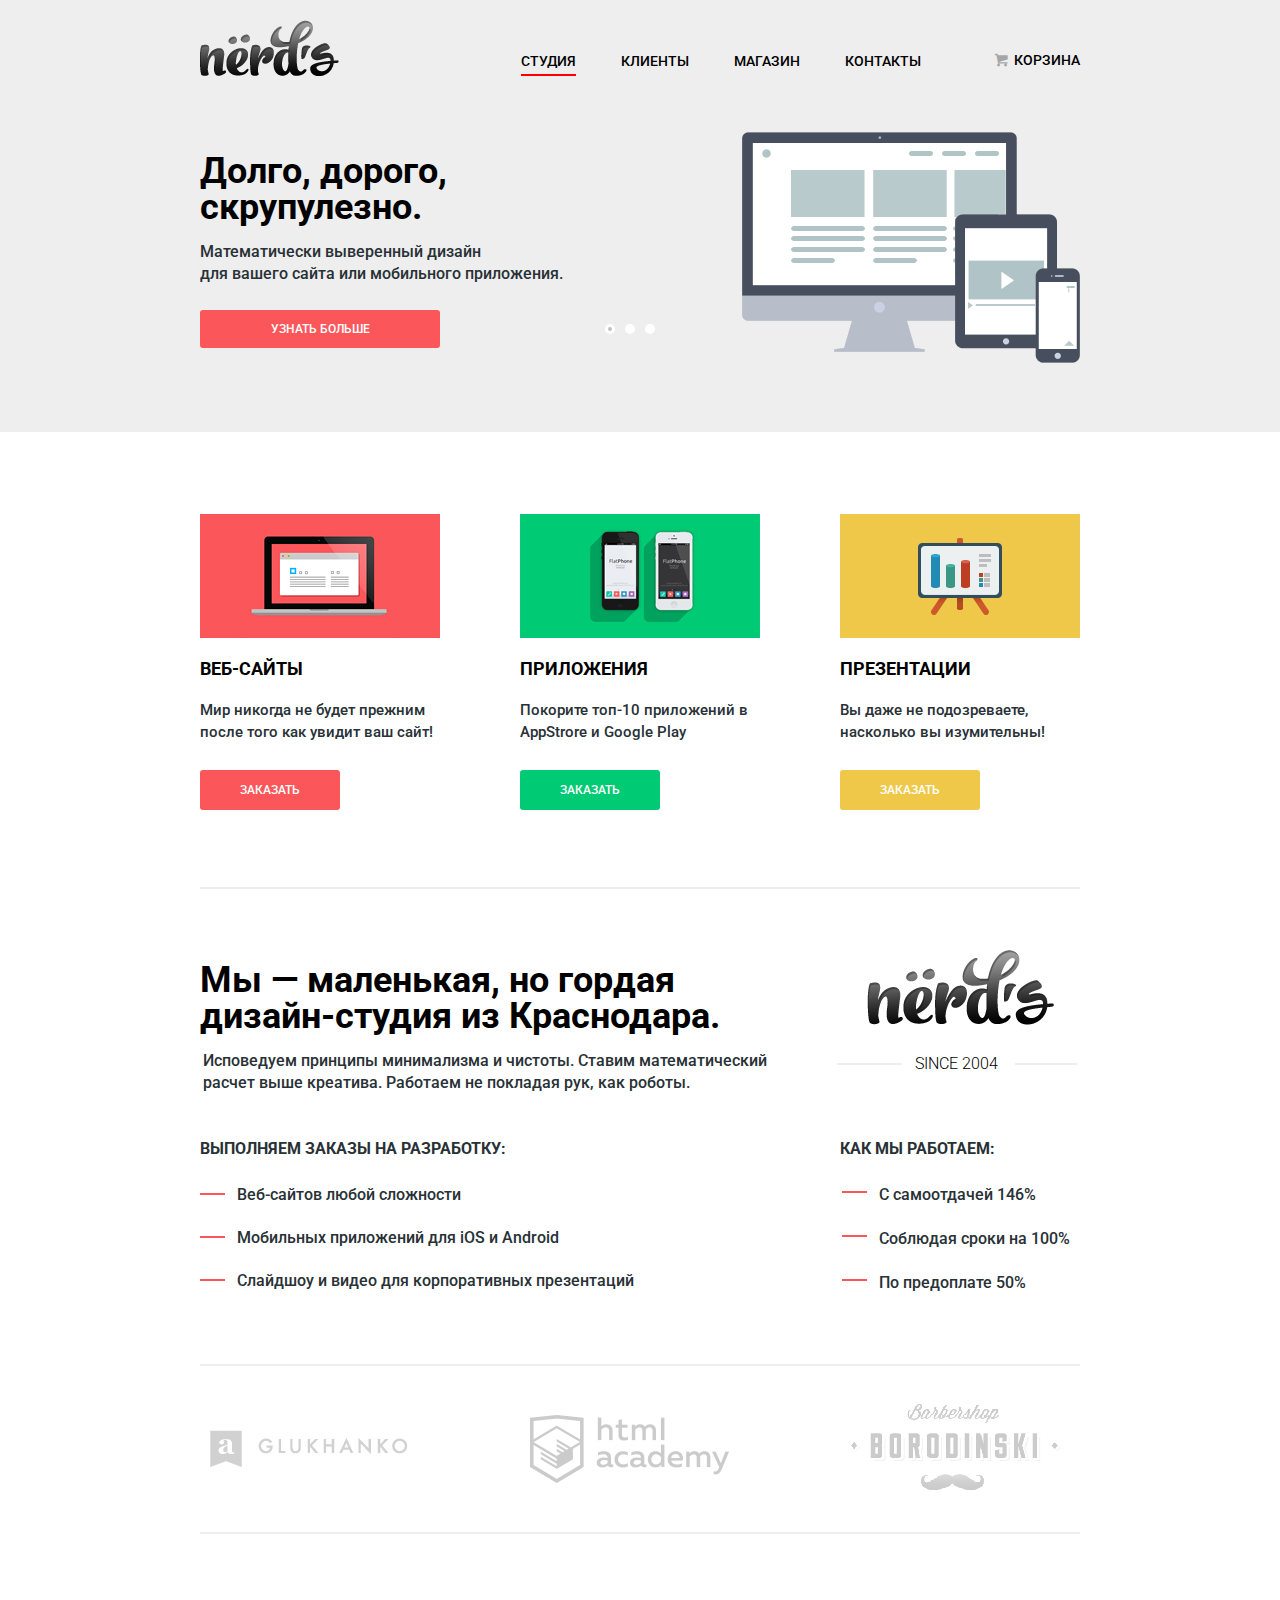
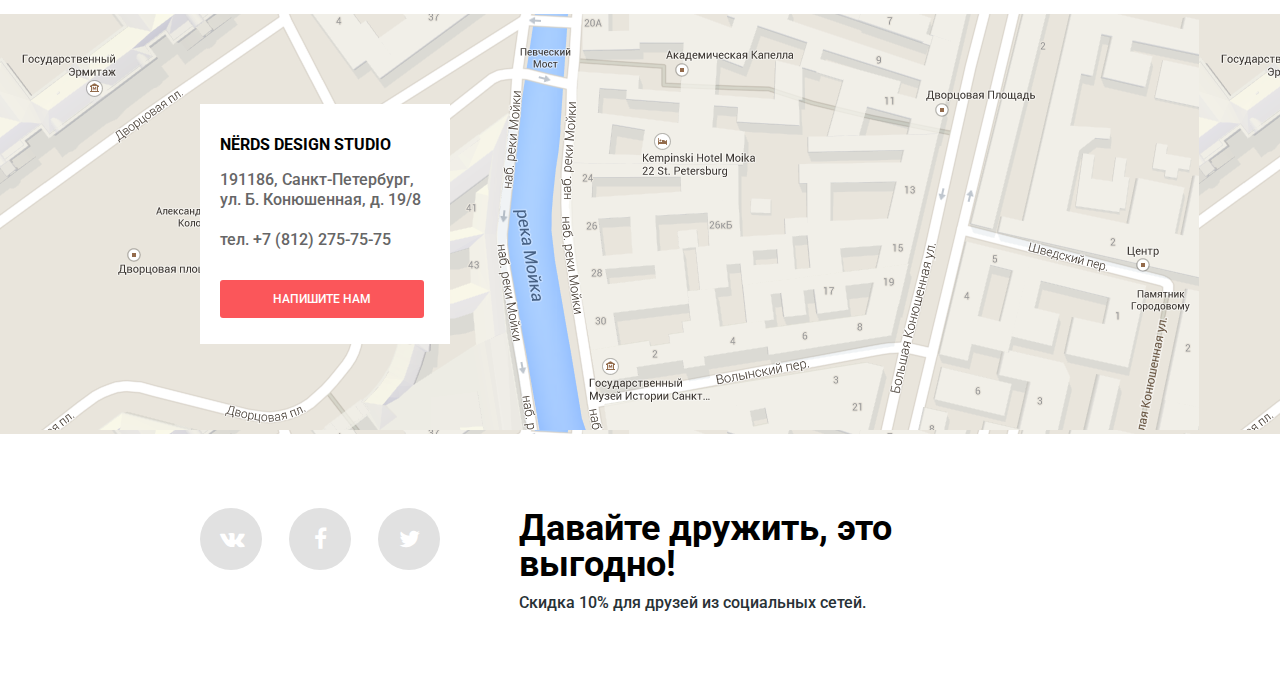
<file: index.html>
<!DOCTYPE html>
<html>

<head>
    <meta charset="utf-8">
    <link href="https://fonts.googleapis.com/css?family=Roboto:500,300&subset=latin,cyrillic" rel="stylesheet" type="text/css">
    <link href="css/minstyle.css" rel="stylesheet">
    <title> Каталог магазина </title>
</head>

<body>
    <header>
        <div class="container">
            <div class="logo">
                <a href="#"><img src="img/logo.png" width="139" height="56" alt="Логотип в меню">
                </a>
            </div>
            <ul class="main-menu">
                <li><a href="#" class="now"> Студия </a>
                </li>
                <li><a href="#"> Клиенты </a>
                </li>
                <li><a href="catalog.html"> Магазин </a>
                </li>
                <li><a href="#"> Контакты </a>
                </li>
            </ul>
            <div class="basket">
                <a href="#" class="basket-item"><span class="icon-basket"></span> Корзина </a>
            </div>
        </div>
    </header>


    <div class="slider-background">
        <div class="slider">


            <div class="slider-controls">
                <i class="slider-point slider-active"></i>
                <i class="slider-point"></i>
                <i class="slider-point"></i>
            </div>
            <div class="slides">
                <div class="slide js-st1 js-st1-open">
                    <div class="slide-text">
                        <div class="slide-title">Долго, дорого, скрупулезно.</div>
                        <p>Математически выверенный дизайн
                            <br> для вашего сайта или мобильного приложения.</p>
                        <a class="btn testlink" href="#">Узнать больше</a>
                    </div>
                </div>
                <div class="slide js-slide2 js-slide2-open">
                    <div class="slide-text">
                        <div class="slide-title">Любите ли вы математику, как любим ее мы?</div>
                        <p> Нашим дизайнерам мы удаляем нейроны, ответственные за креатив, чтобы дать им возможность все просчитать </p>
                        <a class="btn" href="#">Узнать больше</a>
                    </div>
                </div>
                <div class="slide">
                    <div class="slide-text js-st3">
                        <div class="slide-title">Только наркотики, только хардкор!</div>
                        <p> Все дизайнерские решения в нашей компании принимаются только под воздействием качественных галлюциногенов </p>
                        <a class="btn" href="#">Узнать больше</a>
                    </div>
                </div>

            </div>
        </div>
    </div>


    <div class="container">
        <div class="whatdo">
            <div class="whatdo-item">
                <img src="img/website.jpg" width="240" height="124" alt="Веб-сайты">
                <h2 class="whatdo-item-title"> Веб-сайты </h2>
                <p class="whatdo-item-description"> Мир никогда не будет прежним после того как увидит ваш сайт! </p>
                <a href="#" class="whatdo-item-order whatdo-item-order1"> Заказать </a>
            </div>
            <div class="whatdo-item">
                <img src="img/applications.jpg" width="240" height="124" alt="Приложения">
                <h2 class="whatdo-item-title"> Приложения </h2>
                <p class="whatdo-item-description"> Покорите топ-10 приложений в AppStrore и Google Play </p>
                <a href="#" class="whatdo-item-order whatdo-item-order2"> Заказать </a>
            </div>
            <div class="whatdo-item">
                <img src="img/presentations.jpg" width="240" height="124" alt="Презентации">
                <h2 class="whatdo-item-title"> Презентации </h2>
                <p class="whatdo-item-description"> Вы даже не подозреваете, насколько вы изумительны! </p>
                <a href="#" class="whatdo-item-order whatdo-item-order3"> Заказать </a>
            </div>
        </div>

        <div class="about">
            <div class="about-top">
                <div class="column-2">
                    <h2 class="about-title"> Мы — маленькая, но гордая 
дизайн-студия из Краснодара.  </h2>
                    <p class="about-description"> Исповедуем принципы минимализма и чистоты. Ставим математический расчет выше креатива. Работаем не покладая рук, как роботы. </p>
                </div>
                <div class="column-1 logo-img">
                    <img src="img/logo2.png" width="187" height="75" alt="Логотип в описании">
                    <div class="year-wraper">
                        <span class="year"> Since 2004 </span>
                    </div>

                </div>
            </div>

            <div class="about-bottom">
                <div class="ourservices column-2">
                    <h2 class="ourservices-title"> Выполняем заказы на разработку: </h2>
                    <ul class="ourservices-list">
                        <li class="ourservices-list-point"> Веб-сайтов любой сложности </li>
                        <li class="ourservices-list-point"> Мобильных приложений для iOS и Android </li>
                        <li class="ourservices-list-point"> Слайдшоу и видео для корпоративных презентаций </li>
                    </ul>
                </div>
                <div class="howworks column-1">

                    <h2 class="howworks-title"> КАК Мы работаем: </h2>
                    <ul class="howworks-list">
                        <li class="howworks-list-point"> С самоотдачей 146% </li>
                        <li class="howworks-list-point"> Соблюдая сроки на 100% </li>
                        <li class="howworks-list-point"> По предоплате 50% </li>
                    </ul>
                </div>

            </div>
        </div>

        <div class="clients">
            <div class="clients-item"><img src="img/portfolio1.png" width="198" height="37" alt="Клиент Глуханко">
            </div>
            <div class="clients-item"><img src="img/portfolio2.png" width="199" height="68" alt="Клиент HTML Academy">
            </div>
            <div class="clients-item"><img src="img/portfolio3.png" width="209" height="90" alt="Клиент БарберШоп Бородински">
            </div>
        </div>
    </div>


    <div class="map-wraper secure-map">
        <iframe src="https://www.google.com/maps/embed?pb=!1m18!1m12!1m3!1d1998.59894241239!2d30.320894615939693!3d59.938796869048055!2m3!1f0!2f0!3f0!3m2!1i1024!2i768!4f13.1!3m3!1m2!1s0x4696310fca5ba729%3A0xea9c53d4493c879f!2z0JHQvtC70YzRiNCw0Y8g0JrQvtC90Y7RiNC10L3QvdCw0Y8g0YPQuy4sIDE5LCDQodCw0L3QutGCLdCf0LXRgtC10YDQsdGD0YDQsywgMTkxMTg2!5e0!3m2!1sru!2sru!4v1462995384262" width="900" height="420" style="border:0" allowfullscreen class="map-google"></iframe>
        <div class="company-wraper">
            <div class="companyinfo">
                <h2> NЁRDS DESIGN STUDIO </h2>
                <p> 191186, Санкт-Петербург, ул. Б. Конюшенная, д. 19/8 </p>

                <p> тел. +7 (812) 275-75-75 </p>
                <a href="/feedback" class="writetous"> Напишите нам</a>

            </div>
            <div class="pop-up">
                <button class="close" type="button" title="Закрыть"> Закрыть </button>
                <form action="htmlacademy.ru" method="post">
                    <div class="name-field">
                        <label>Ваше имя:

                            <input type="text" name="name" class="name" placeholder="ПРЕДСТАВЬТЕСЬ, ПОЖАЛУЙСТА">
                        </label>
                    </div>
                    <div class="email-field">
                        <label>Ваш e-mail:

                            <input type="text" name="e-name" class="name" placeholder="ДЛЯ ОТПРАВКИ ОТВЕТА">
                        </label>
                    </div>
                    <div class="clearfix"></div>
                    <div class="text-field">
                        <label> Текст письма:

                            <textarea name="message" placeholder="В СВОБОДНОЙ ФОРМЕ"></textarea>
                        </label>
                    </div>
                    <button type="submit" class="write-us"> ОТПРАВИТЬ </button>
                </form>
            </div>
        </div>
    </div>

    <footer>
        <div class="container">
            <div class="social">
                <a href="#" class="socialicon"><span class="icon-vk"></span></a>
                <a href="#" class="socialicon"><span class="icon-facebook"></span></a>
                <a href="#" class="socialicon"><span class="icon-twitter"></span></a>
            </div>
            <div class="footerpromo">
                <strong class="footerpromo-call"> Давайте дружить, это выгодно! </strong>
                <p class="footerpromo-description"> Скидка 10% для друзей из социальных сетей. </p>
            </div>
        </div>



    </footer>


    <script src="js/minmain.js"></script>
</body>

</html>
</file>
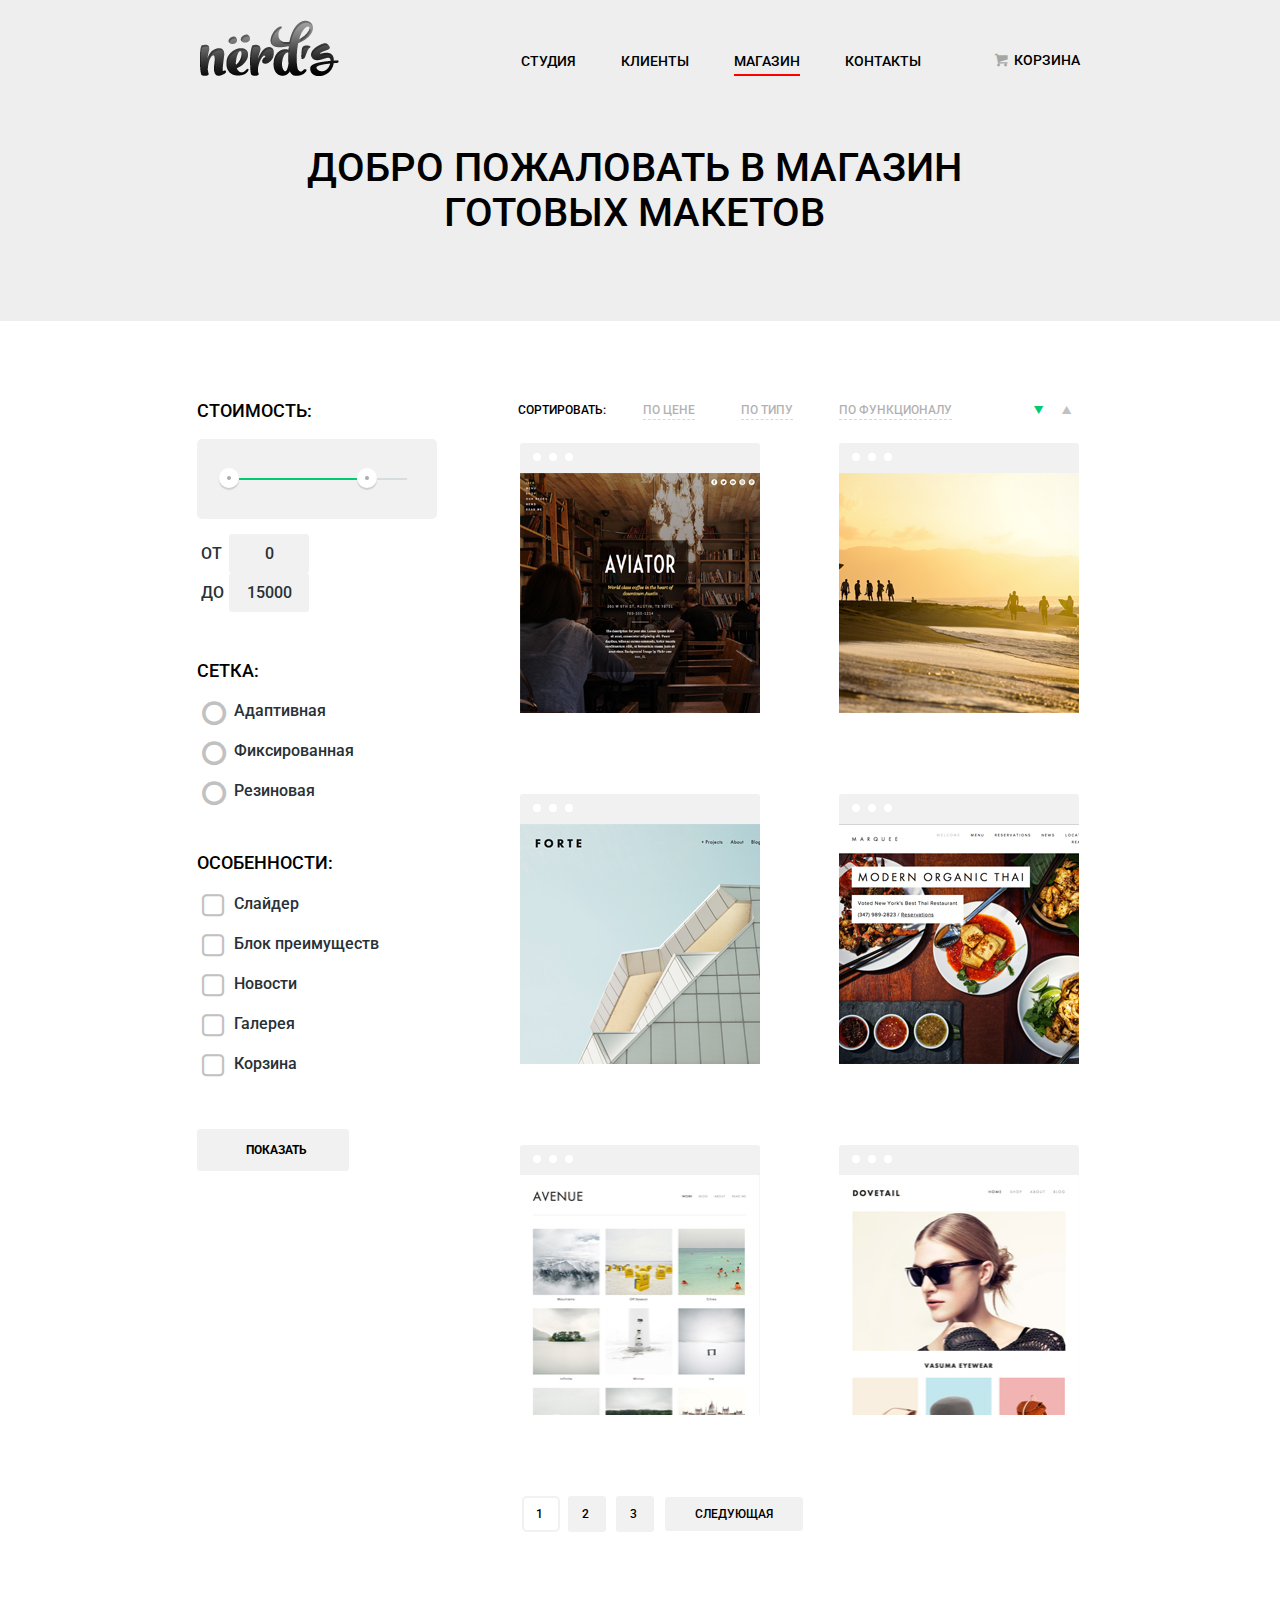
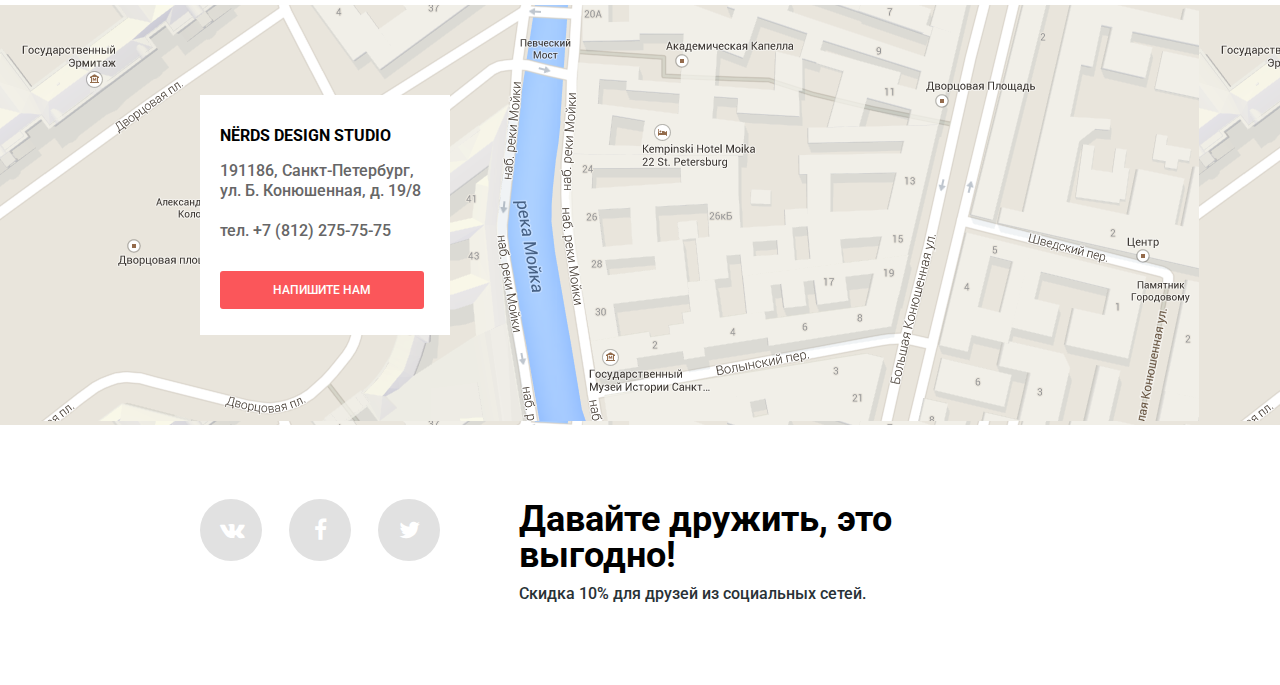
<file: catalog.html>
<!DOCTYPE html>
<html>

<head>
    <meta charset="utf-8">
    <link href="https://fonts.googleapis.com/css?family=Roboto:500,300&subset=latin,cyrillic" rel="stylesheet" type="text/css">
    <link href="css/minstyle.css" rel="stylesheet">
    <title> Каталог магазина </title>
</head>

<body>

    <header>
        <div class="container">
            <div class="logo">
                <a href="index.html"><img src="img/logo.png" width="139" height="56" alt="Логотип в меню">
                </a>
            </div>
            <ul class="main-menu">
                <li><a href="index.html"> Студия </a>
                </li>
                <li><a href="#"> Клиенты </a>
                </li>
                <li><a href="#" class="now"> Магазин </a>
                </li>
                <li><a href="#"> Контакты </a>
                </li>
            </ul>
            <div class="basket">
                <a href="#" class="basket-item"><span class="icon-basket"></span> Корзина </a>
            </div>
        </div>
    </header>

    <div class="promo-block">
        <div class="container">

            <div class="catalog-promo-title"> Добро пожаловать в магазин готовых макетов </div>

        </div>
    </div>

    <div class="main">
        <div class="container">

            <div class="filter-block">
                <form action="https://htmlacademy.ru" method="post">
                    <div class="filter-navigation">
                        <div class="filter-title"> СТОИМОСТЬ: </div>

                        <div class="range-filter">

                            <div class="range-controls">
                                <div class="scale">
                                    <div style="width: 75%;" class="bar"></div>
                                </div>
                                <div class="toggle min-toggle"></div>
                                <div class="toggle max-toggle"></div>
                            </div>
                            <div class="price-controls">

                                <label class="from"> <span class="from-text">от </span>
                                    <input class="min-price" type="text" value="0" name="min-price">
                                </label>


                                <label class="to"> <span class="to-text">до</span>
                                    <input class="max-price" type="text" value="15000" name="max-price">
                                </label>


                            </div>
                        </div>
                    </div>
                    <div class="filter-select">

                        <div class="filter-version">
                            <div class="filter-title filter-title-margin"> СЕТКА: </div>
                            <input type="radio" id="rd1" name="nameradio">
                            <label for="rd1"> Адаптивная </label>
                            <input type="radio" id="rd2" name="nameradio">
                            <label for="rd2"> Фиксированная </label>
                            <input type="radio" id="rd3" name="nameradio">
                            <label for="rd3"> Резиновая </label>
                        </div>
                        <div class="features">
                            <div class="filter-title"> ОСОБЕННОСТИ: </div>
                            <input type="checkbox" id="ch1">
                            <label for="ch1"> Слайдер </label>
                            <input type="checkbox" id="ch2">
                            <label for="ch2"> Блок преимуществ </label>
                            <input type="checkbox" id="ch3">
                            <label for="ch3"> Новости </label>
                            <input type="checkbox" id="ch4">
                            <label for="ch4"> Галерея </label>
                            <input type="checkbox" id="ch5">
                            <label for="ch5"> Корзина </label>
                        </div>
                        <div class="filter-button">
                            <button type="submit"> Показать </button>
                        </div>

                    </div>
                </form>
            </div>


            <div class="portfolio-block">
                <div class="sort">
                    <div class="sort-left">
                        <span class="sort-title"> СОРТИРОВАТЬ: </span>
                        <a href="#" class="type"> ПО ЦЕНЕ </a>
                        <a href="#" class="type"> ПО ТИПУ </a>
                        <a href="#" class="type"> ПО ФУНКЦИОНАЛУ </a>
                    </div>

                    <div class="sort-icons">
                        <a href="#" class="icon-down-dir active"></a>
                        <a href="#" class="icon-up-dir"></a>
                    </div>
                </div>
                <div class="portfolio">
                    <div class="portfolio-item">
                        <div class="portfolio-item-bordertop"><i class="white-point"></i><i class="white-point"></i><i class="white-point"></i>
                        </div>
                        <div class="portfolio-item-img"><img src="img/item1.jpg" width="240" height="240" alt="Пример магазина первый">
                        </div>
                        <div class="portfolio-item-description">
                            <div class="title"> AVIATOR </div>
                            <div class="description"> Одностраничный макет с авторским дизайном </div>
                            <div class="price"><a href="#"> 8000 Р. </a>
                            </div>

                        </div>
                    </div>
                    <div class="portfolio-item">
                        <div class="portfolio-item-bordertop"><i class="white-point"></i><i class="white-point"></i><i class="white-point"></i>
                        </div>
                        <div class="portfolio-item-img"><img src="img/item2.jpg" width="240" height="240" alt="Пример магазина второй">
                        </div>
                        <div class="portfolio-item-description">
                            <div class="title"> Sunset </div>
                            <div class="description"> Интернет-магазин с личным кабинетом </div>
                            <div class="price"><a href="#"> 10000 Р. </a>
                            </div>

                        </div>
                    </div>
                    <div class="portfolio-item">
                        <div class="portfolio-item-bordertop"><i class="white-point"></i><i class="white-point"></i><i class="white-point"></i>
                        </div>
                        <div class="portfolio-item-img"><img src="img/item3.jpg" width="240" height="240" alt="Пример магазина третий">
                        </div>
                        <div class="portfolio-item-description">
                            <div class="title"> FORTE </div>
                            <div class="description"> Отличный макет для личного блога </div>
                            <div class="price"><a href="#"> 5000 Р. </a>
                            </div>
                        </div>
                    </div>
                    <div class="portfolio-item">
                        <div class="portfolio-item-bordertop"><i class="white-point"></i><i class="white-point"></i><i class="white-point"></i>
                        </div>
                        <div class="portfolio-item-img"><img src="img/item4.jpg" width="240" height="240" alt="Пример магазина четвертый">
                        </div>
                        <div class="portfolio-item-description">
                            <div class="title title-fix"> Modern Organic THAI </div>
                            <div class="description description-fix"> Сайт для ресторана быстрого питания </div>
                            <div class="price"><a href="#"> 12000 Р. </a>
                            </div>
                        </div>
                    </div>
                    <div class="portfolio-item">
                        <div class="portfolio-item-bordertop"><i class="white-point"></i><i class="white-point"></i><i class="white-point"></i>
                        </div>
                        <div class="portfolio-item-img"><img src="img/item5.jpg" width="240" height="240" alt="Пример магазина пятый">
                        </div>
                        <div class="portfolio-item-description">
                            <div class="title"> AVENUE </div>
                            <div class="description"> Макет для блога о путешествиях </div>
                            <div class="price"><a href="#"> 8000 Р. </a>
                            </div>
                        </div>
                    </div>
                    <div class="portfolio-item">
                        <div class="portfolio-item-bordertop"><i class="white-point"></i><i class="white-point"></i><i class="white-point"></i>
                        </div>
                        <div class="portfolio-item-img"><img src="img/item6.jpg" width="240" height="240" alt="Пример магазина шестой">
                        </div>
                        <div class="portfolio-item-description">
                            <div class="title"> DOVETAIL </div>
                            <div class="description"> Интернет-магазин с галереей товаров </div>
                            <div class="price"><a href="#"> 14000 Р. </a>
                            </div>
                        </div>
                    </div>


                </div>
                <div class="page-number">
                    <a href="#" class="page-point current"> 1 </a>
                    <a href="#" class="page-point"> 2 </a>
                    <a href="#" class="page-point"> 3 </a>
                    <a href="#" class="page-next"> СЛЕДУЮЩАЯ </a>
                </div>
            </div>



        </div>
    </div>




    <div class="map-wraper secure-map">
        <iframe src="https://www.google.com/maps/embed?pb=!1m18!1m12!1m3!1d1998.59894241239!2d30.320894615939693!3d59.938796869048055!2m3!1f0!2f0!3f0!3m2!1i1024!2i768!4f13.1!3m3!1m2!1s0x4696310fca5ba729%3A0xea9c53d4493c879f!2z0JHQvtC70YzRiNCw0Y8g0JrQvtC90Y7RiNC10L3QvdCw0Y8g0YPQuy4sIDE5LCDQodCw0L3QutGCLdCf0LXRgtC10YDQsdGD0YDQsywgMTkxMTg2!5e0!3m2!1sru!2sru!4v1462995384262" width="900" height="420" style="border:0" allowfullscreen class="map-google"></iframe>
        <div class="company-wraper">
            <div class="companyinfo">
                <h2> NЁRDS DESIGN STUDIO </h2>
                <p> 191186, Санкт-Петербург, ул. Б. Конюшенная, д. 19/8 </p>

                <p> тел. +7 (812) 275-75-75 </p>
                <a href="/feedback" class="writetous"> Напишите нам</a>

            </div>
            <div class="pop-up">
                <button class="close" type="button" title="Закрыть"> Закрыть </button>
                <form action="htmlacademy.ru" method="post">
                    <div class="name-field">
                        <label>Ваше имя:

                            <input type="text" name="name" class="name" placeholder="ПРЕДСТАВЬТЕСЬ, ПОЖАЛУЙСТА">
                        </label>
                    </div>
                    <div class="email-field">
                        <label>Ваш e-mail:

                            <input type="text" name="e-name" class="name" placeholder="ДЛЯ ОТПРАВКИ ОТВЕТА">
                        </label>
                    </div>
                    <div class="clearfix"></div>
                    <div class="text-field">
                        <label> Текст письма:

                            <textarea name="message" placeholder="В СВОБОДНОЙ ФОРМЕ"></textarea>
                        </label>
                    </div>
                    <button type="submit" class="write-us"> ОТПРАВИТЬ </button>
                </form>
            </div>
        </div>
    </div>

    <footer>
        <div class="container">
            <div class="social">
                <a href="#" class="socialicon"><span class="icon-vk"></span></a>
                <a href="#" class="socialicon"><span class="icon-facebook"></span></a>
                <a href="#" class="socialicon"><span class="icon-twitter"></span></a>
            </div>
            <div class="footerpromo">
                <strong class="footerpromo-call"> Давайте дружить, это выгодно! </strong>
                <p class="footerpromo-description"> Скидка 10% для друзей из социальных сетей. </p>
            </div>
        </div>



    </footer>



    <script src="js/minmain.js"></script>

</body>

</html>
</file>
<file: css/minstyle.css>
/*! normalize.css v3.0.2 | MIT License | git.io/normalize */img,legend{border:0}legend,td,th{padding:0}.companyinfo .writetous:active,.slide .btn:active,.socialicon:active,.whatdo-item-order1:active,.whatdo-item-order2:active,.whatdo-item-order3:active{box-shadow:0 3px 0 0 rgba(0,0,0,.15) inset}html{font-family:sans-serif;-ms-text-size-adjust:100%;-webkit-text-size-adjust:100%}article,aside,details,figcaption,figure,footer,header,hgroup,main,menu,nav,section,summary{display:block}audio,canvas,progress,video{display:inline-block;vertical-align:baseline}audio:not([controls]){display:none;height:0}[hidden],template{display:none}a{background-color:transparent}a:active,a:hover{outline:0}abbr[title]{border-bottom:1px dotted}b,optgroup,strong{font-weight:700}dfn{font-style:italic}h1{font-size:2em;margin:.67em 0}mark{background:#ff0;color:#000}small{font-size:80%}sub,sup{font-size:75%;line-height:0;position:relative;vertical-align:baseline}sup{top:-.5em}sub{bottom:-.25em}svg:not(:root){overflow:hidden}figure{margin:1em 40px}hr{-moz-box-sizing:content-box;box-sizing:content-box;height:0}pre,textarea{overflow:auto}code,kbd,pre,samp{font-family:monospace,monospace;font-size:1em}button,input,optgroup,select,textarea{color:inherit;font:inherit;margin:0}.main-menu a,body{color:#000}.about-title,.catalog-promo-title,.pop-up input,.pop-up textarea,.price-controls input,body{font-family:Roboto,Arial,sans-serif}button{overflow:visible}button,select{text-transform:none}button,html input[type=button],input[type=reset],input[type=submit]{-webkit-appearance:button;cursor:pointer}button[disabled],html input[disabled]{cursor:default}button::-moz-focus-inner,input::-moz-focus-inner{border:0;padding:0}input{line-height:normal}input[type=checkbox],input[type=radio]{box-sizing:border-box;padding:0}input[type=number]::-webkit-inner-spin-button,input[type=number]::-webkit-outer-spin-button{height:auto}input[type=search]{-webkit-appearance:textfield;-moz-box-sizing:content-box;-webkit-box-sizing:content-box;box-sizing:content-box}input[type=search]::-webkit-search-cancel-button,input[type=search]::-webkit-search-decoration{-webkit-appearance:none}fieldset{border:1px solid silver;margin:0 2px;padding:.35em .625em .75em}table{border-collapse:collapse;border-spacing:0}body{margin:0;font-size:16px;line-height:22px;font-weight:500;min-width:900px}@font-face{font-weight:400;font-style:normal;font-family:symbols-nerds;src:url(../fonts/symbols-nerds.woff) format("woff"),url(../fonts/symbols-nerds.woff2) format("woff2")}[class*=" icon-"]::before,[class^=icon-]::before{display:inline-block;width:1em;margin-right:.2em;margin-left:.2em;font-weight:400;line-height:em;font-family:symbols-nerds;text-align:center;text-transform:none;text-decoration:inherit;font-style:normal;font-variant:normal;speak:none}.icon-basket::before{content:"\62"}.icon-facebook::before{content:"\66"}.icon-twitter::before{content:"\74"}.icon-vk::before{content:"\76"}.icon-up-dir::before{content:"\25b2"}.icon-down-dir::before{content:"\25bc"}.icon-circle::before{content:"\25cb"}.icon-circle-dot::before{content:"\25cf"}.icon-check-off::before{content:"\2610"}.icon-check-on::before{content:"\2611"}.icon-instagramm::before{content:"📷"}.about-top:after,.clearfix,.container:after,.main-menu .now:after,.whatdo:after{content:""}.column-2{width:600px;float:left}.column-1{width:245px;float:right}.container{max-width:900px;padding-left:10px;padding-right:10px;margin:0 auto;box-sizing:border-box}.clearfix,.container:after{display:table;clear:both}.main-menu li,.slider-controls .slider-point,.socialicon{display:inline-block;vertical-align:top}header{padding-bottom:50px;background:#eee}.logo{width:140px;float:left;padding-top:20px}.main-menu{float:left;margin-left:181px;font-size:0;padding:0}.promo-block,footer{padding-bottom:80px}.main-menu .now:after{position:absolute;background-color:red;left:0;right:0;bottom:0;height:2px}.basket,.main-menu li,.slider,.socialicon{position:relative}.main-menu li{font-size:16px;margin-top:46px;margin-right:45px}.basket .basket-item,.main-menu a{font-size:14px;line-height:30px;text-decoration:none;text-transform:uppercase}.main-menu li:last-child{margin-right:0}.basket a:hover,.main-menu a:hover{color:#fb565a}.basket-item:hover span{opacity:1}.basket a:active,.main-menu a:active{color:#8f8f8f}.basket{float:right;padding-left:32px;padding-top:45px}.basket .basket-item{color:#000}.basket-item span{opacity:.3}footer{padding-top:74px}.social{width:240px;float:left;font-size:0;margin-right:79px}.socialicon{width:62px;height:62px;font-size:0;border-radius:50%;margin-right:27px;background-color:#e1e1e1;text-align:center}.socialicon:hover{background-color:#fb565a}.socialicon:active{background-color:#d6494d}.promo-block,.slider-background{background:#eee}.socialicon span{line-height:62px;font-size:23px;color:#fff}.socialicon:nth-child(3n){margin-right:0}.footerpromo{float:left;width:538px;margin-top:2px}.footerpromo-call{font-size:36px;line-height:36px}.footerpromo-description{margin:0;padding-top:10px;font-size:16px;line-height:22px;color:#283136}.promo-block{margin-bottom:70px}.slider{width:880px;height:300px;margin:0 auto 82px}.slider-controls{position:absolute;bottom:98px;left:430px;width:200px;height:10px;margin-left:-100px;text-align:center;z-index:1000}.slider-controls .slider-point{width:4px;height:4px;margin:0 3px;background:#fff;border:3px solid #fff;border-radius:50%;cursor:pointer}.about,.clients{border-top:2px solid #eee}.companyinfo .writetous,.slide .btn,.whatdo-item-order{border-radius:3px;text-decoration:none}.slider-controls .slider-active{background:#c1c1c1}.slide{position:absolute;top:0;left:0;width:100%;height:100%;overflow:hidden}.slide-text{width:380px;padding:21px 0;color:#283136}.slide-title{font-size:36px;line-height:1;font-weight:700;color:#000}.slide .btn{display:block;width:240px;padding:8px 0;margin-top:25px;font-size:12px;color:#fff;text-transform:uppercase;text-align:center;background:#fb565a}.slide .btn:hover{background:#d6494d}.slide .btn:active{background:#b63538}.slide:nth-child(1){background-image:url(../img/promo1.png);background-repeat:no-repeat;background-position:100% 0}.slide:nth-child(2),.slide:nth-child(3){background-repeat:no-repeat;background-position:100% 10px}.slide:nth-child(2){background-image:url(../img/promo2.png)}.slide:nth-child(3){background-image:url(../img/promo3.png)}.slide{display:none}.js-st1-open{display:block}.about-bottom,.about-top:after,.whatdo:after{display:table;clear:both}.whatdo-item{width:240px;float:left;margin-bottom:87px}.whatdo-item:nth-child(3n+1){margin-right:80px}.whatdo-item:nth-child(3n){float:right}.whatdo-item-title{font-size:18px;line-height:30px;text-transform:uppercase;padding-top:6px;margin-top:4px}.whatdo-item-description{font-size:15px;line-height:22px;color:#283136;margin-bottom:35px}.whatdo-item-order{font-size:12px;line-height:18px;text-transform:uppercase;color:#fff;padding:13px 40px}.whatdo-item-order1{background:#fb565a}.whatdo-item-order1:hover{background:#d6494d}.whatdo-item-order1:active{background:#b63538}.whatdo-item-order2{background:#00ca74}.whatdo-item-order2:hover{background:#01a25e}.whatdo-item-order2:active{background:#009053}.whatdo-item-order3{background:#efc84a}.whatdo-item-order3:hover{background:#d6ae2c}.whatdo-item-order3:active{background:#c09b24}.about{padding-top:43px;margin-bottom:54px}.about-top{margin-bottom:15px}.about-title{font-size:36px;line-height:36px;margin-bottom:0;width:550px}.howworks-title,.ourservices-title{line-height:22px;text-transform:uppercase}.about-description{padding-left:3px;width:580px;color:#283136}.about-top img{margin-top:18px;margin-left:42px;margin-bottom:22px}.year-wraper{position:relative}.year-wraper:after,.year-wraper:before{background:#eee;position:absolute;top:10px;content:"";height:2px}.year-wraper:before{width:65px;left:12px}.year-wraper:after{width:62px;right:-7px}.about-top .year{text-transform:uppercase;margin-left:90px;color:#000;font-weight:300}.about-bottom{content:"";width:100%}.ourservices{width:500px}.ourservices-title{font-size:16px;color:#283136}.ourservices-list{padding:0;list-style:none;position:relative;color:#283136}.ourservices-list li{padding-top:8px;padding-left:37px;margin-bottom:13px;position:relative}.ourservices li:before{content:"";position:absolute;width:25px;height:2px;background:#fb565a;top:17px;left:0}.logo-img{margin-right:10px;position:relative}.logo-line-left{width:65px;height:2px;background:red;font-size:0;top:0;left:0}.howworks{width:255px;margin-right:5px}.howworks-title{font-size:16px;padding-left:20px;color:#283136}.howworks-list{padding:0;list-style:none;color:#283136}.howworks-list li{padding-top:8px;padding-left:59px;margin-bottom:14px;position:relative}.howworks-list li:before{content:"";position:absolute;width:25px;height:2px;background:#fb565a;top:15px;left:22px}.clients{min-height:166px;border-bottom:2px solid #eee;margin-bottom:80px;line-height:166px;font-size:0}.clients-item{display:inline-block;vertical-align:middle;margin-left:10px;margin-right:112px;line-height:1px;cursor:pointer}.clients img{opacity:.2}.clients img:hover{opacity:1}.clients-item:nth-child(3n){margin-right:0}.map-wraper{height:420px;width:100%;position:relative}.secure-map{background:url(../img/map.png)}.map-google{width:100%;z-index:200}.company-wraper{position:absolute;width:880px;padding:0 10px;margin:0 auto;left:0;right:0;top:90px;z-index:100}.companyinfo{background:#fff;min-height:240px;width:250px;float:left;padding-left:20px;padding-right:23px;box-sizing:border-box;padding-top:26px;position:absolute}.companyinfo h2{font-size:16px;line-height:30px;margin:0 0 10px}.companyinfo p{margin:0 0 20px;font-size:16px;line-height:20px;color:#666}.companyinfo .writetous{color:#fff;font-size:12px;line-height:18px;padding:10px 53px;text-transform:uppercase;background:#fb565a;display:inline-block;vertical-align:top;margin-top:10px}.companyinfo .writetous:hover{background:#d6494d}.companyinfo .writetous:active{background:#b63538}.logo-onmap{width:auto;float:left;margin-top:26px;margin-left:430px}.pop-up{width:460px;height:315px;background:#fff;position:absolute;box-shadow:0 20px 40px 0 rgba(0,0,0,.75);left:50%;margin-left:-327px;top:-121px;display:none;padding:50px 90px 50px 80px}.pop-up label{font-size:16px}.pop-up input{border:2px solid #d7dcde;font-size:12px;line-height:18px;margin-top:8px;border-radius:3px}.pop-up input:hover{border-color:#a2a9ac}.pop-up input:focus{border-color:#56bffb}.pop-up .name-field{float:left;width:220px}.pop-up .email-field{float:right;width:220px}.pop-up input.email,.pop-up input.name{width:200px;height:30px;padding-left:15px;margin-bottom:-4px}.pop-up .write-us,.pop-up textarea{width:100%;font-size:12px;line-height:18px}.pop-up .text-field{margin-top:25px;margin-bottom:50px}.pop-up textarea{margin-top:9px;margin-bottom:-7px;padding-top:6px;padding-left:14px;box-sizing:border-box;height:110px;border:2px solid #d7dcde;border-radius:3px}.pop-up textarea:hover{border-color:#a2a9ac}.pop-up textarea:focus{border-color:#56bffb}.pop-up .write-us{display:block;text-decoration:none;color:#fff;background-color:#fb565a;padding:11px 195px 7px;border:none;cursor:pointer;border-radius:3px}.pop-up .write-us:hover{background:#d6494d}.pop-up .write-us:active{background:#b63538;box-shadow:0 3px 0 0 rgba(0,0,0,.15) inset}.pop-up-show{display:block;animation:bounce .6s}.filter-scroll-value span,.filter-title,.filter-value,.price-controls .to{display:inline-block;vertical-align:top}.catalog-promo-title{width:670px;font-size:40px;line-height:45px;margin-left:98px;padding-top:13px;text-transform:uppercase;text-align:center;padding-left:1px;margin-bottom:6px}.filter-block{width:260px;float:left;margin-top:5px;margin-left:-3px}.filter-select label{color:#283136}.filter-navigation{margin-bottom:48px}.filter-title{font-size:18px;line-height:30px;margin-bottom:13px}.filter-scroll{width:240px;height:80px;background:#ffffe0;margin-top:10px;margin-bottom:-3px}.filter-scroll-value span{color:red;margin-right:10px}.filter-value{width:80px;height:35px;background:green;margin-top:20px;margin-right:18px}.range-filter{width:240px;margin-bottom:-4px}.range-controls{position:relative;height:80px;margin-bottom:20px;padding:0 30px;background:#f1f1f1;border-radius:5px;overflow:hidden}.range-controls .scale{margin-top:39px;height:2px;background:#d7dcde}.range-controls .bar{height:2px;background:#00ca74}.range-controls .toggle{width:4px;height:4px;border:8px solid #fff;background:#ababab;border-radius:50%;position:absolute;top:29px;box-shadow:0 2px 1px 0 #cfcfcf;cursor:pointer}.min-toggle{left:22px}.max-toggle{left:160px}.price-controls{text-transform:uppercase;font-size:16px;margin-top:-5px;margin-left:4px;color:#283136}.price-controls input{width:60px;border:none;background:#f1f1f1;font-size:16px;text-align:center;border-radius:3px;padding:10px}.price-controls .to{color:#283136}.from-text,.to-text{vertical-align:baseline;display:inline-block}.price-controls .from{color:#283136;margin-right:17px}.from-text{margin-right:3px}.to-text{margin-right:1px}.filter-title-margin{display:inline-block;margin-bottom:15px;vertical-align:top}input[type=radio]{display:none}input[type=radio]+label{display:block;font-size:16px;line-height:20px;padding-left:37px;margin-bottom:20px;position:relative;cursor:pointer}input[type=radio]+label:before{content:"\25cb";position:absolute;font-family:symbols-nerds;top:2px;left:5px;color:#c1c1c1;font-size:28px}input[type=radio]:checked+label:before{content:"\25cf"}input[type=radio]+label:hover:before{color:#b5b5b5}input[type=radio]+label:disabled:before{color:#e9e9e9}.features{margin-top:47px;margin-bottom:55px}.features .filter-title{display:inline-block;margin-bottom:16px;vertical-align:top}input[type=checkbox]{display:none}input[type=checkbox]+label{display:block;font-size:16px;line-height:20px;padding-left:37px;margin-bottom:20px;position:relative;cursor:pointer}input[type=checkbox]+label:before{content:"\2610";position:absolute;font-family:symbols-nerds;top:2px;left:5px;color:#c1c1c1;font-size:28px}input[type=checkbox]:checked+label:before{content:"\2611"}.close:after,.close:before,.map-item:after,.sort:after{content:""}input[type=checkbox]+label:hover:before{color:#b5b5b5}input[type=checkbox]+label:disabled:before{color:#e9e9e9}.filter-button button{font-size:12px;line-height:18px;text-transform:uppercase;background-color:#f1f1f1;padding:12px 42px 12px 49px;border-radius:3px;font-weight:700;border:none;cursor:pointer}.filter-button button:hover{background-color:#e5e5e5}.filter-button button:active{background-color:#d5d5d5;box-shadow:0 3px 0 0 rgba(0,0,0,.15) inset}.portfolio-block{width:560px;float:right;margin-bottom:80px}.sort{font-size:0;line-height:18px;margin-bottom:17px;position:relative}.sort:after{display:table;clear:both}.sort-left{width:450px;float:left}.sort-icons{float:right;font-size:0}.sort .type,.sort-title{font-size:12px;display:inline-block;vertical-align:baseline}.sort-title{margin-left:-2px;padding-top:10px;margin-right:37px}.sort .type{color:#000;opacity:.3;text-decoration:none;border-bottom:1px dashed #00ca74;margin-right:46px}.sort .type:nth-child(4){margin-right:0}.sort .type:hover{color:#000;opacity:1;border-bottom:1px solid #00ca74}.sort .type:active{color:#000;border:none}.sort .icon-down-dir,.sort .icon-up-dir{text-decoration:none;opacity:1;font-size:20px;padding:0;color:#c1c1c1;display:inline-block;margin-top:10px;vertical-align:baseline}.portfolio-item,.white-point{display:inline-block;vertical-align:top}.sort .icon-down-dir{margin-left:0}.sort .active{color:#00ca74}.icon-down-dir:active,.icon-up-dir:active{color:#000;opacity:1}.icon-down-dir:hover,.icon-up-dir:hover{color:#c1c1c1}.portfolio{font-size:0}.white-point{background:#fff;width:8px;height:8px;border-radius:50%;margin-top:10px;margin-right:8px}.portfolio-item{width:240px;height:240px;margin-bottom:111px;position:relative}.portfolio-item-bordertop{height:30px;background-color:#f1f1f1;border-top-left-radius:3px;border-top-right-radius:3px;padding-left:13px}.portfolio-item:hover .portfolio-item-bordertop{background:#797979}.portfolio-item:nth-child(2n+1){margin-right:79px}.portfolio-item:hover .portfolio-item-description{display:block}.portfolio-item-description{width:200px;height:200px;position:absolute;top:50px;left:20px;background:#fff;box-sizing:border-box;padding:30px 20px;display:none}.portfolio-item-description .title{font-family:Roboto,Arial,sans-serif;font-size:18px;line-height:24px;color:#000;text-transform:uppercase;text-align:center;margin-bottom:10px}.portfolio-item-description .title-fix{margin-bottom:2px}.portfolio-item-description .description{font-size:14px;line-height:18px;color:#283136;text-align:center;margin-bottom:31px}.portfolio-item-description .description-fix{margin-bottom:15px}.portfolio-item-description .price{text-align:center}.portfolio-item-description a{display:inline-block;font-size:18px;line-height:24px;color:#fff;background-color:#fb565a;text-decoration:none;border-radius:3px;width:140px;height:38px;vertical-align:middle;box-sizing:border-box;padding-top:6px}.page-next,.page-point{font-size:12px;text-decoration:none;color:#000;border-radius:3px}.portfolio-item-description a:hover{background:#d6494d}.portfolio-item-description a:active{background:#b63538;box-shadow:0 3px 0 0 rgba(0,0,0,.15) inset}.page-number{margin-top:6px;margin-left:4px}.page-point{background-color:#f1f1f1;padding:11px 14px;margin-right:10px;line-height:18px}.page-next{padding:10px 30px;background:#f1f1f1;margin-left:1px}.page-next:hover,.page-point:hover{background-color:#e5e5e5}.page-next:active,.page-point:active{background-color:#d5d5d5;box-shadow:0 3px 0 0 rgba(0,0,0,.15) inset}.current,.current:hover{background:#fff;outline:#f1f1f1 solid 2px}.current{padding:9px 12px}.current:active{box-shadow:none}.map-item:after{display:table;clear:both}.map-item{position:relative}@keyframes bounce{0%{transform:translateY(-2000px)}70%{transform:translateY(30px)}90%{transform:translateY(-10px)}100%{transform:translateY(0)}}.close{width:40px;height:40px;background:#fb565a;font-size:0;border-radius:50%;cursor:pointer;border:0;outline:0;position:absolute;top:5px;right:5px}.close:after,.close:before{position:absolute;height:25px;width:4px;border-radius:3px;background:#fff;top:8px;left:18px}.close:before{transform:rotate(45deg)}.close:after{transform:rotate(-45deg)}
</file>
